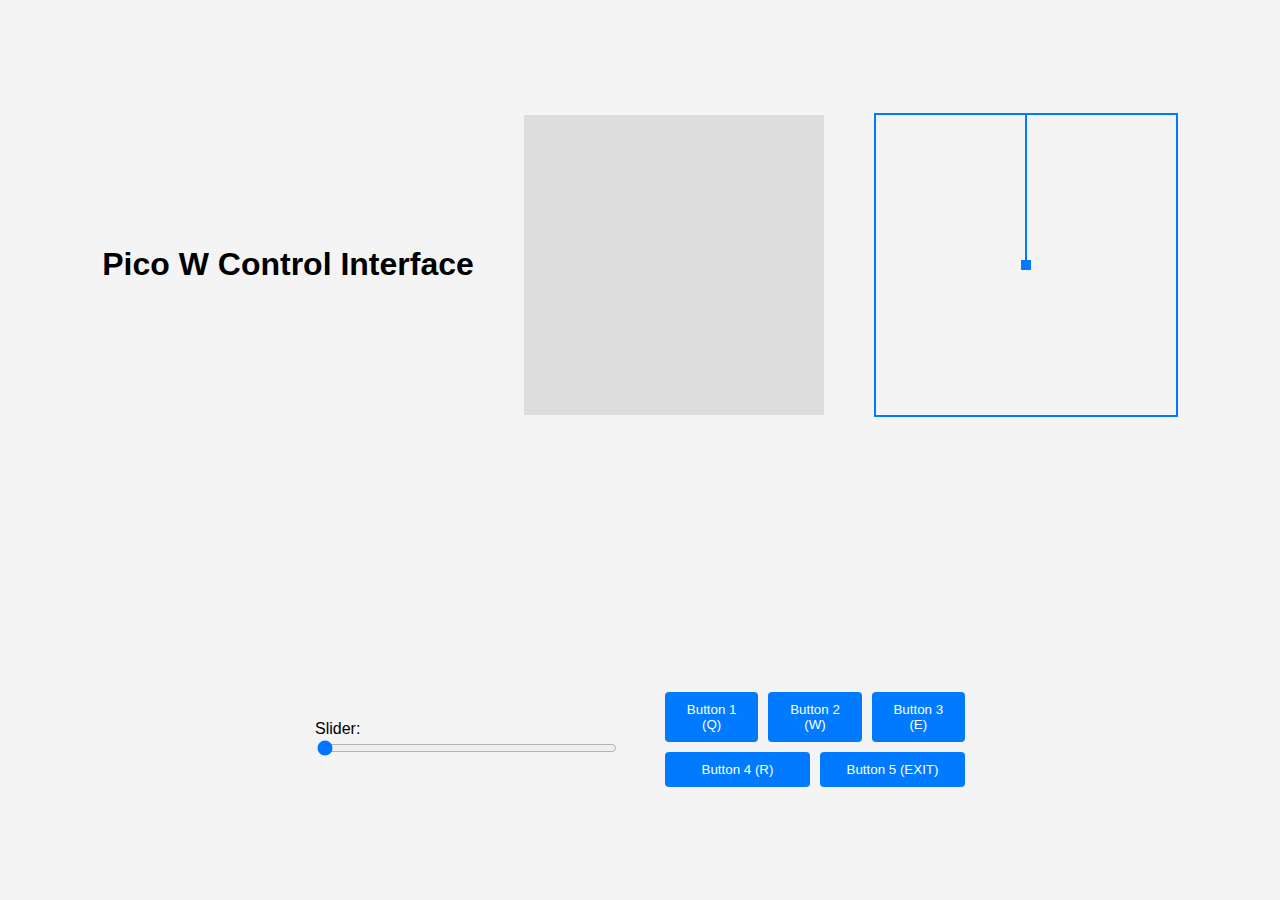
<file: index.html>
<!DOCTYPE html>
<html>
<head>
    <title>Pico W Control</title>
    <link rel="stylesheet" type="text/css" href="/style.css">


</head>
<body>
    <div class="container">
        <h1>Pico W Control Interface</h1>
        <div class="joystick-container" id="joystick-container"></div>
        <div class="vector-display">
            <div class="vector-line" id="vector-line"></div>
            <div class="vector-circle"></div>
        </div>
        <div class="slider-container">
            <label for="slider">Slider:</label><br>
            <input type="range" id="slider" min="0" max="100" value="0" step="1">
        </div>
        <div class="button-container">
            <button id="button1">Button 1 (Q)</button>
            <button id="button2">Button 2 (W)</button>
            <button id="button3">Button 3 (E)</button>
            <button id="button4">Button 4 (R)</button>
            <button id="button5">Button 5 (EXIT)</button>
        </div>
    </div>
    <script src="/script.js"></script>
</body>
</html>
</file>
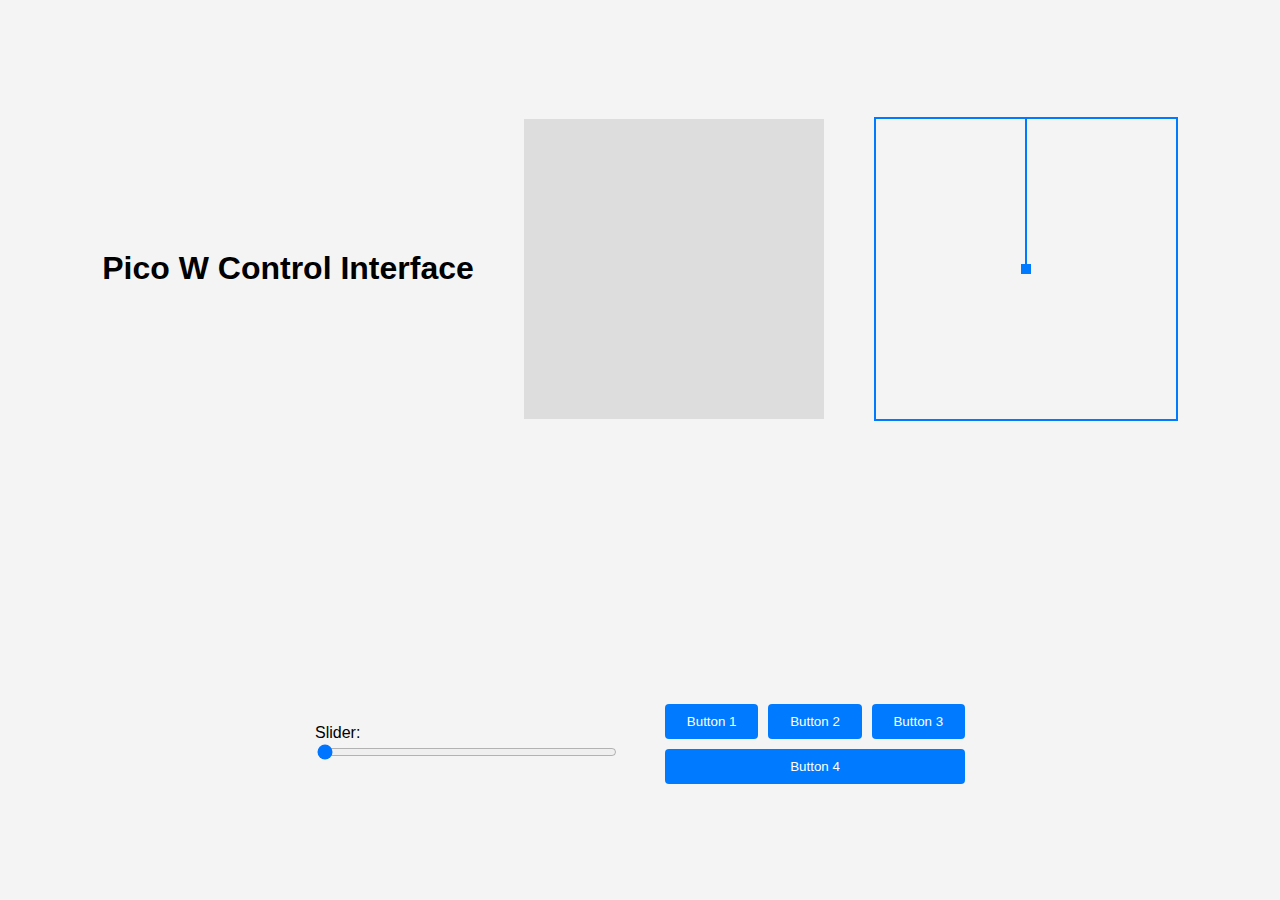
<file: pico_code/index.html>
<!DOCTYPE html>
<html>
<head>
    <title>Pico W Control</title>
    <link rel="stylesheet" type="text/css" href="/style.css">


</head>
<body>
    <div class="container">
        <h1>Pico W Control Interface</h1>
        <div class="joystick-container" id="joystick-container"></div>
        <div class="vector-display">
            <div class="vector-line" id="vector-line"></div>
            <div class="vector-circle"></div>
        </div>
        <div class="slider-container">
            <label for="slider">Slider:</label><br>
            <input type="range" id="slider" min="0" max="100" value="0" step="1">
        </div>
        <div class="button-container">
            <button id="button1">Button 1</button>
            <button id="button2">Button 2</button>
            <button id="button3">Button 3</button>
            <button id="button4">Button 4</button>
        </div>
    </div>
    <script src="/script.js"></script>
</body>
</html>
</file>
<file: style.css>
body {
    margin: 0;
    padding: 0;
    font-family: Arial, sans-serif;
    background-color: #f4f4f4;
    display: flex;
    justify-content: center;
    align-items: center;
    height: 100vh;
    overflow: hidden;
}

.container {
    display: flex;
    flex-direction: column;
    justify-content: center;
    align-items: center;
    width: 100%;
    height: 100%;
    box-sizing: border-box;
    gap: 20px;
}

/* Joystick container */
.joystick-container {
    position: relative;
    width: 50%;
    padding-bottom: 50%; /* Keeps the container square */
    max-width: 300px;
    max-height: 300px;
    background-color: #ddd;
    touch-action: none;
}

/* Vector display */
.vector-display {
    position: relative;
    width: 50%;
    padding-bottom: 50%; /* Ensures square shape */
    max-width: 300px;
    background-color: #f4f4f4;
    border: 2px solid #007bff;
}

/* Vector line and circle */
.vector-line {
    width: 2px;
    height: 50%;
    background-color: #007bff;
    position: absolute;
    bottom: 50%;
    left: 50%;
    transform-origin: bottom center;
    transform: translateX(-50%);
}

.vector-circle {
    width: 10px;
    height: 10px;
    background-color: #007bff;
    position: absolute;
    bottom: 50%;
    left: 50%;
    transform: translate(-50%, 50%);
}

/* Slider and button containers */
.slider-container, .button-container {
    width: 80%;
    max-width: 300px;
}

.slider-container input {
    width: 100%;
}

.button-container {
    display: flex;
    flex-wrap: wrap;
    justify-content: center;
    gap: 10px;
}

.button-container button {
    padding: 10px 20px;
    border: none;
    background-color: #007bff;
    color: white;
    border-radius: 4px;
    cursor: pointer;
    flex-grow: 1;
    flex-basis: 30%;
}

.button-container button:hover {
    background-color: #0056b3;
}

@media (orientation: landscape) {
    .container {
        flex-direction: row;
        flex-wrap: wrap; /* Allow elements to wrap into new rows in landscape mode */
        gap: 50px;
    }

    .joystick-container, .vector-display {
        width: 50%;
        padding-bottom: 0;
        aspect-ratio: 1 / 1; /* Ensure square aspect ratio */
    }
}
</file>
